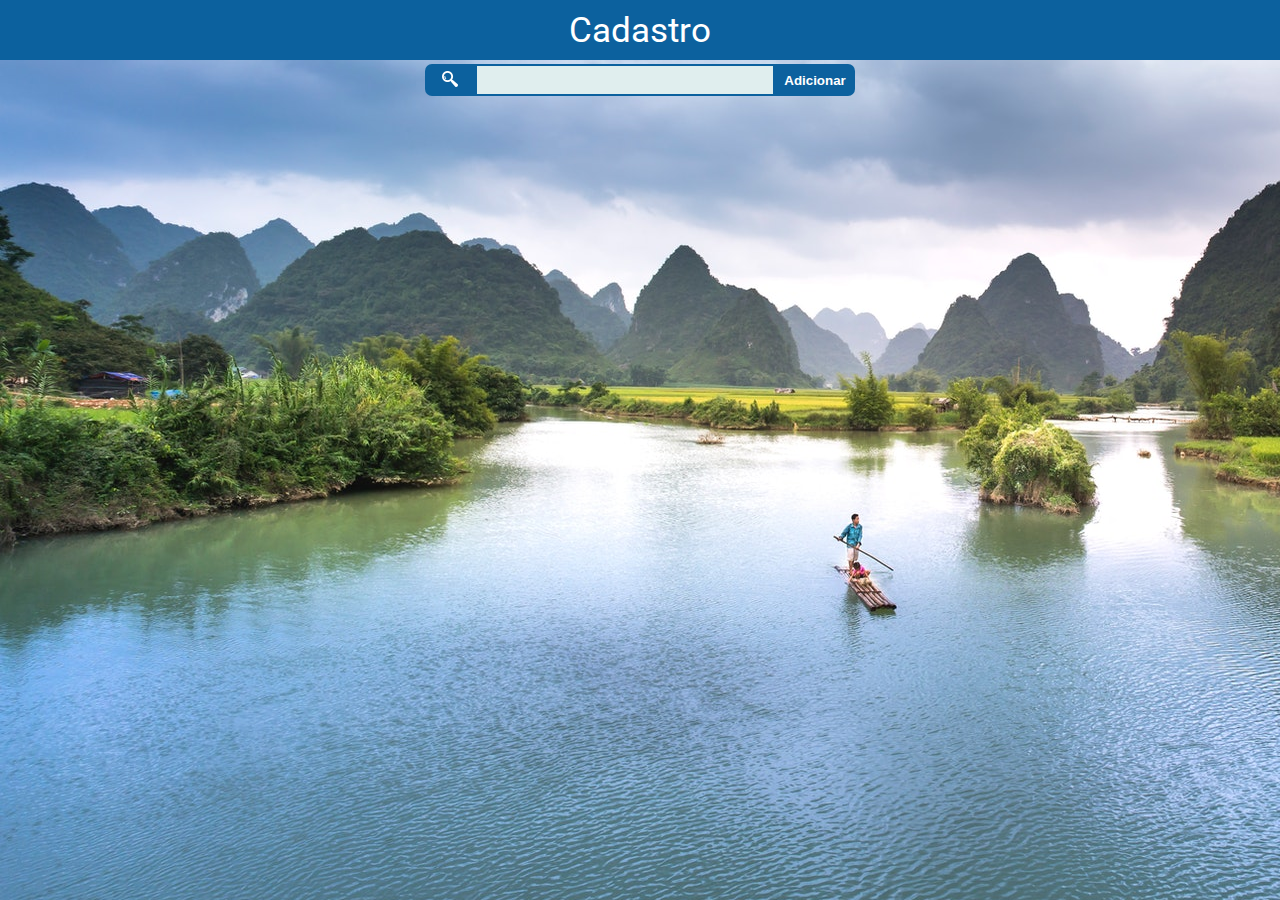
<file: Cadastro frontend/index.html>
<!DOCTYPE html>
<html>

<head>
    <meta charset='utf-8'>
    <meta http-equiv='X-UA-Compatible' content='IE=edge'>
    <title>Cadastro de Aluno</title>
    <meta name='viewport' content='width=device-width, initial-scale=1'>
    <link rel='stylesheet' type='text/css' media='screen' href='main.css'>
    <script defer async src='main.js'></script>
</head>

<body>
    <header>
        <span>Cadastro</span>
    </header>

    <main>
        <div class="action-bar">
            <button class="bt-lupa"> <img src="lupa.png"></button>
            <input>
            <button class="bt-add">Adicionar</button>
        </div>

        <div class="container-data">
            <template class="aluno">
                <div class="modal">
                    <button class="bt-close">X</button>
                    <h1>Cadastrar Pessoa</h1>
                    <form>
                        <div>
                            <label for="nome">Nome</label>
                            <input name="nome" id="nome" type="text" placeholder="Nome completo">
                        </div>
                        <div>
                            <label for="dataNasc">Data de Nascimento</label>
                            <input name="dataNasc" id="dataNasc" type="date">
                        </div>
                        <div>
                            <label for="matricula">Matrícula</label>
                            <input data-mascara="matricula" name="matricula" id="matricula" type="text">
                        </div>
                    </form>
                    <div class="action">
                        <button class="bt-salvar">Salvar</button>
                    </div>
                </div>
            </template>
        </div>
    </main>

    <footer>

    </footer>
</body>

</html>
</file>
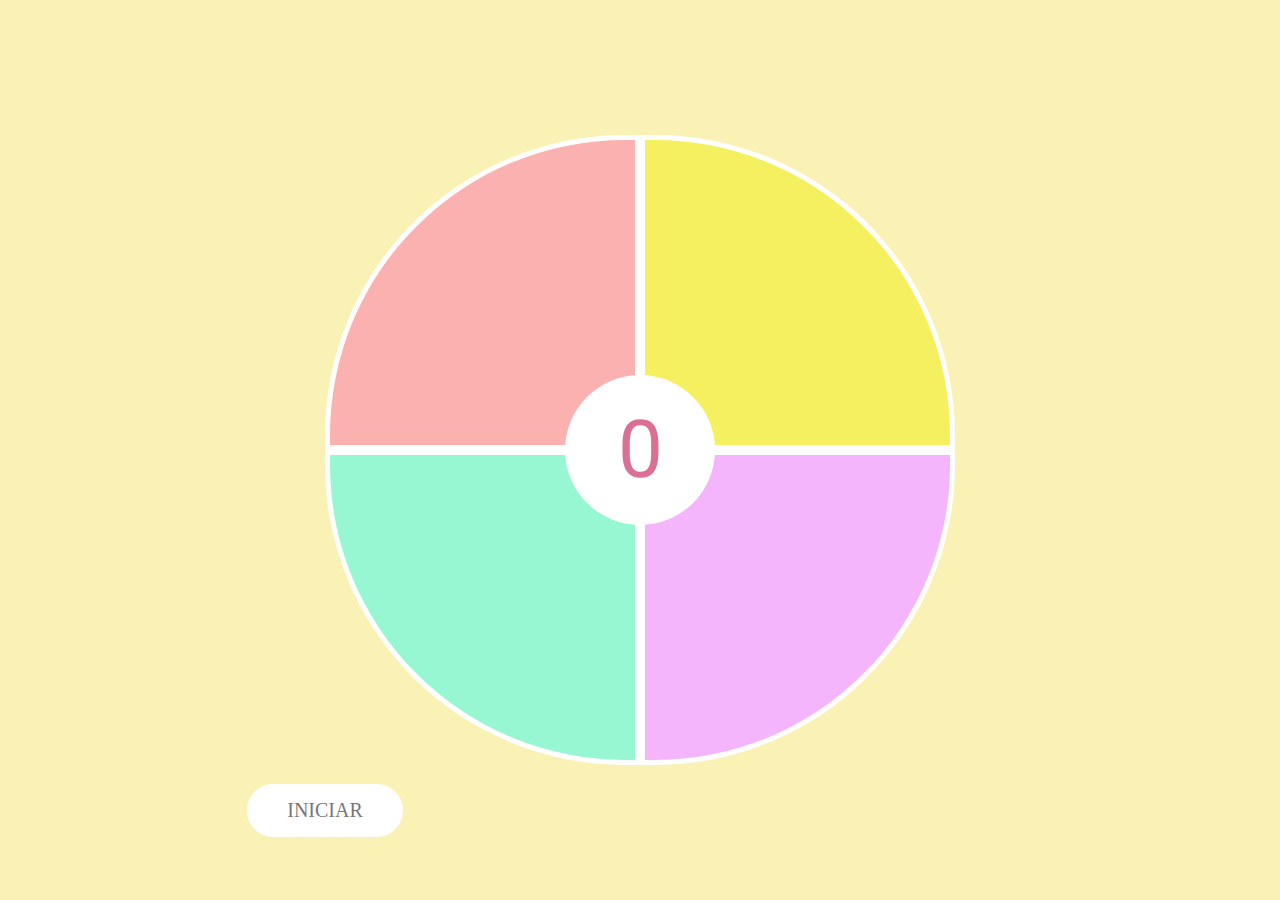
<file: Genius/index.html>
<!DOCTYPE html>
<html>

<head>
    <meta charset='utf-8'>
    <title>Genius</title>
    <link rel='stylesheet' type='text/css' media='screen' href='main.css'>
    <script defer async src='main.js'></script>
</head>

<body>

    <div class="pontuacao">0</div>
    <div class="cnt invisivel"></div>
    <div class="gameover invisivel"></div>

    <div class="botao">
        <a href="#" class="btn btn-white btn-animate">Iniciar</a>
    </div>

    <main>
        <div></div>
        <div></div>
        <div></div>
        <div></div>
    </main>

</body>

</html>
</file>
<file: Cadastro frontend/main.css>
/* https://flatuicolors.com/palette/de */
@import url('https://fonts.googleapis.com/css2?family=Righteous&family=Roboto:wght@700&family=Sarala:wght@400;700&display=swap');

:root {
    font-family:  'Roboto', sans-serif;
    --ascent-color: #0C619E;
    --background-color: white;
}

* {
    box-sizing: border-box;
}

html,
body {
    margin: 0;
    padding: 0;
    min-height: 100vh;
    background-image: url(fundo.jpg);
    background-repeat: no-repeat;
    background-attachment: fixed;
    background-position-y: -300px;
}

header {
    padding: .60em;
    background-color: var(--ascent-color);
}

span {
    color: white;
    display: flex;
    justify-content: center;
    align-items: center;
    flex-direction: column;
    font-size: 35px;
}

main {
    display: flex;
    justify-content: center;
    align-items: center;
    flex-direction: column;
}

input {
    margin-top: 1%;
    background-color: #E0EEEE;
    border: solid 2px var(--ascent-color);
    width: 300px;
    height: 32px;
}

.action-bar {
    display: flex;
}

.action-bar .bt-add {
    margin-top: 1%;
    border:none;
    height: 32px;
    border-radius: 0 7px 7px 0;
    width:80px;
    font-weight:bold;
    color:white;
    background:var(--ascent-color)

}

.action-bar .bt-lupa {
    margin-top: 1%;
    border:none;
    float:left;
    height: 32px;
    border-radius:7px 0 0 7px;
    width:50px;
    font-weight:bold;
    background: var(--ascent-color);
}

.modal {
    border: 1px solid #5F9EA0;
    background-color: white;
    box-shadow: 0px 0px 23px -15px #000000DD;
    border-radius: 5px;
    padding: 1em;
    margin: 2em;
    position: relative;
    width: 17em;
}

.modal .bt-close {
    position: absolute;
    height: 2em;
    width: 2em;
    right: -0.4px;
    top: -0.2px;
    border-radius: 5px;
    border: none;
    color: white;
    background-color: #EB3A2F;
    cursor: pointer;
}

.modal .bt-salvar {
    margin-top: 1.5%;
    border:none;
    height:28px;
    border-radius:7px 7px 7px 7px;
    width:60px;
    font-weight:bold;
    color: white; 
    background: var(--ascent-color) ;
}

.modal h1 {
    display: block;
    border-bottom: 1px solid #5F9EA0;
    margin-bottom: .5em;
    padding-top: .5em;
    margin: 0 0 .25em 0;
    padding: 0;
    font-size: 1.5em;
    text-align: center;
}

.modal form>div {
    margin-bottom: 1em;
}

.modal form>div>label {
    display: block;
}

.modal form>div>input {
    width: 100%;
    border-radius: 8px;
}

.modal div.action {
    display: block;
    justify-content: flex-end;
    border-top: 1px solid #5F9EA0;
    margin-top: .5em;
    padding-top: .5em;
}
</file>
<file: Genius/main.css>
@import url('https://fonts.googleapis.com/css2?family=Righteous&family=Roboto:wght@700&family=Sarala:wght@400;700&display=swap');

:root {
    --color-a: #FCB1B1;
    --color-b: #F5F05F;
    --color-c: #96F7D2;
    --color-d: #F5B5FC;
    --color-fundo:#FAF2B5;
    --color-invisivel: #FAF2B5cd;
}

* {
    box-sizing: border-box;
}

html,
body {
    padding: 0;
    margin: 0;
    border: 0 none;
    height: 100vh;
    background-color: var(--color-fundo);
    display: flex;
    justify-content:center;
    align-items: center;
}

@keyframes piscadela {
    50% {
        background-color: white;
    }
}

main {
    height: 70vmin;
    width: 70vmin;
    display: flex;
    flex-wrap: wrap;
}

main>div {
    border: 5px solid white;
    width: 50%;
    flex: none; 
}

main>div:nth-child(1) {
    background-color: var(--color-a);
    border-radius: 300px 1px 1px 1px;
}

main>div:nth-child(2) {
    background-color: var(--color-b);
    border-radius: 1px 300px 1px 1px;
}

main>div:nth-child(3) {
    background-color: var(--color-c);
    border-radius: 1px 1px 1px 300px;
}

main>div:nth-child(4) {
    background-color: var(--color-d);
    border-radius: 1px 1px 300px 1px;
}

main>div.animate {
    animation: piscadela .3s ease-in-out;
}

div.pontuacao {
    border-radius: 50%;
    background-color: white;
    position: absolute;
    height: 150px;
    width: 150px;
    color: palevioletred;
    display: flex;
    justify-content:center;
    align-items: center;
    font-size: 80px;
    font-family: 'Roboto', sans-serif;
}

div.cnt {
    display: flex;
    align-items: center;
    justify-content: center;
    position: absolute;
    background-color: var(--color-invisivel) ;
    right: 50%;
    top: 50%;
    transform: translate(50%, -50%);
    font-family: 'Roboto', sans-serif;
    font-size: 10em;
    color: palevioletred;
    height: 100vh;
    width: 100vw;
}

div.invisivel{
    visibility: hidden;
}

/* Usei um tutorial da internet para fazer o botão */
    .botao{
    margin-left: vw;
	margin-top: 80vh;
    display: flex;
    justify-content:center;
    align-items: center;
    font-size: 20px;
}

.btn:link,
.btn:visited {
    text-transform: uppercase;
    text-decoration: none;
    padding: 15px 40px;
    display: inline-block;
    border-radius: 100px;
    transition: all .2s;
    position: absolute;
}

.btn:hover {
    transform: translateY(-3px);
    box-shadow: 0 10px 20px rgba(0, 0, 0, 0.2);
}

.btn:active {
    transform: translateY(-1px);
    box-shadow: 0 5px 10px rgba(0, 0, 0, 0.2);
}

.btn-white {
    background-color: #fff;
    color: #777;
}

.btn::after {
    content: "";
    display: inline-block;
    height: 100%;
    width: 100%;
    border-radius: 100px;
    position: absolute;
    top: 0;
    left: 0;
    z-index: -1;
    transition: all .4s;
}

.btn-white::after {
    background-color: #fff;
}

.btn:hover::after {
    transform: scaleX(1.4) scaleY(1.6);
    opacity: 0;
}

.btn-animated {
    animation: moveInBottom 5s ease-out;
    animation-fill-mode: backwards;
}

@keyframes moveInBottom {
    0% {
        opacity: 0;
        transform: translateY(30px);
    }

    100% {
        opacity: 1;
        transform: translateY(0px);
    }
}
</file>
